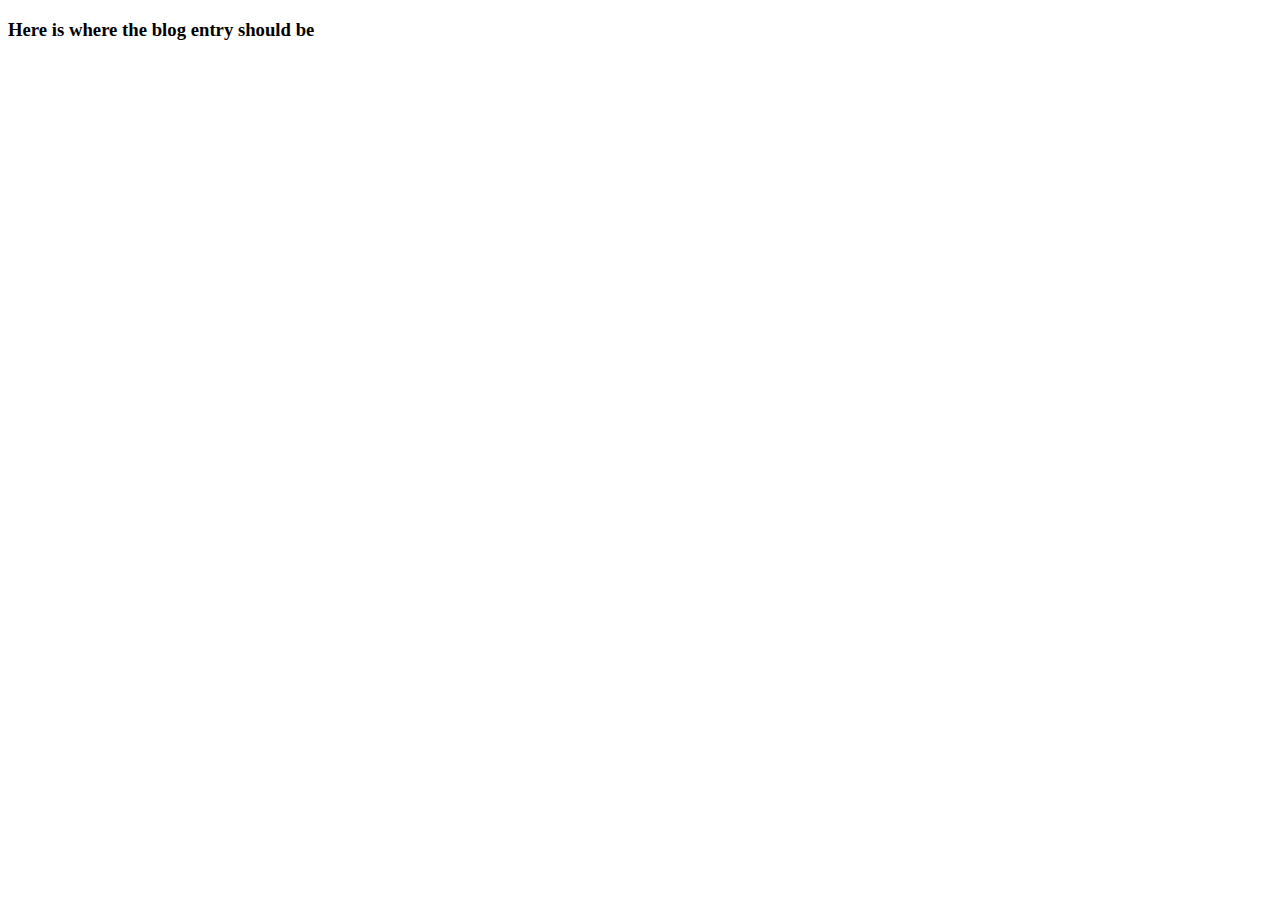
<file: blog-entry.html>
<!DOCTYPE html>
<html lang="en">
<head>
    <meta charset="UTF-8">
    <meta http-equiv="X-UA-Compatible" content="IE=edge">
    <meta name="viewport" content="width=device-width, initial-scale=1.0">
    <title>Blog Entry</title>
</head>
<body>

    <h3> Here is where the blog entry should be</h3>
    
</body>
</html>
</file>
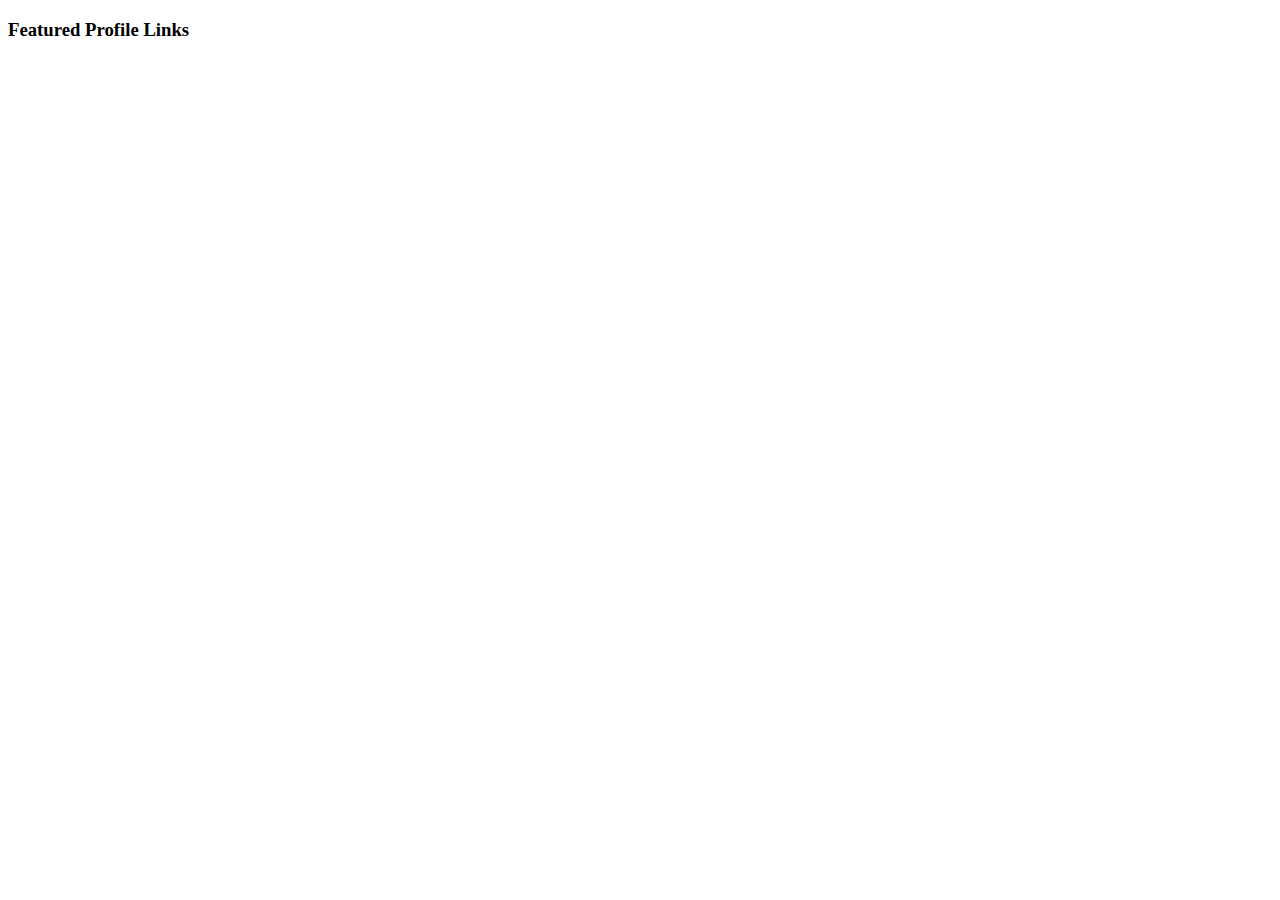
<file: links.html>
<!DOCTYPE html>
<html lang="en">
  <head>
    <meta charset="UTF-8" />
    <meta http-equiv="X-UA-Compatible" content="IE=edge" />
    <meta name="viewport" content="width=device-width, initial-scale=1.0" />
    <title>Blog Entry</title>
  </head>
  <body>
    <h3>Featured Profile Links</h3>
  </body>
</html>
</file>
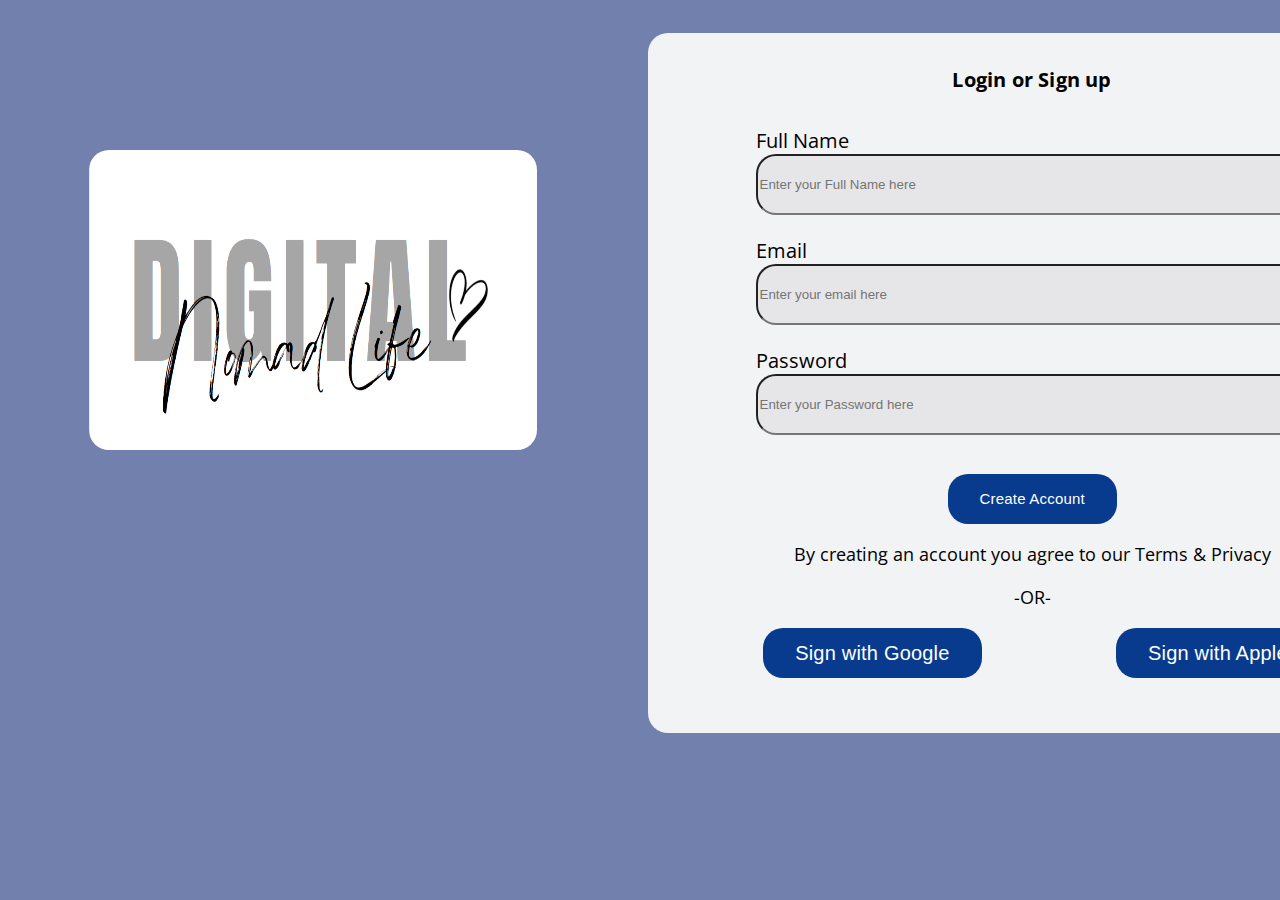
<file: login.html>
<!DOCTYPE html>
<html lang="en">

<head>
    <link rel="icon" href="/img/digitalNomadLifefavicon.png" type="image/x-icon">
    <title>Login</title>
    <meta charset="UTF-8">
    <meta http-equiv="X-UA-Compatible" content="IE=edge">
    <meta name="viewport" content="width=device-width, initial-scale=1.0">
    <link rel="preconnect" href="https://fonts.googleapis.com">
    <link rel="preconnect" href="https://fonts.gstatic.com" crossorigin>
    <link href="https://fonts.googleapis.com/css2?family=Open+Sans:wght@300&display=swap" rel="stylesheet">
    <link rel="stylesheet" type="text/css" href="./css/stylesLogin.css">
</head>
<body>
    <div class="container">
        <div class="left">
            <img src="./img/digitalNomadLife.png" alt="Digital Nomad Life logo">
        </div>
        <div class="login">
            <h5 class="loginorsingup">Login or Sign up</h5>
            <div class="inputs">
                <div class="full-name">
                    <label for="fname">Full Name</label><br>
                    <input id="fullName" type="text" required placeholder="Enter your Full Name here">
                    <br><br>
                </div>
                <div class="email">
                    <label>Email</label> <br>
                    <input id="email" type="email" required placeholder="Enter your email here">
                    <br><br>
                </div>
                <div class="password">
                    <label>Password</label><br>
                    <input id="password" type="password" required placeholder="Enter your Password here">
                    <br>
                </div>
            </div>
            <div class="createAcount">
                <a class="createAccount" href="./myprofile.html"><button type="button">Create Account</button></a>
                <br>
            </div>
            <div class="terms">
                <p>By creating an account you agree to our Terms & Privacy</p>
                <p> -OR- </p>
            </div>
            <div class="buttoncontainer">
                <div class="loginbuttons">
                    <a class="button1" href="https://accounts.google.com/" target="_blank"><button type="button">Sign
                            with
                            Google</button></a>
                    <a class="button2" href="https://www.apple.com/" target="_blank"><button type="button">Sign with
                            Apple</button></a>
                </div>
            </div>
        </div>
    </div>
</body>

</html>
</file>
<file: css/stylesLogin.css>
body {
    background: #7180AC;
    font-family: 'Open Sans', sans-serif;
    align-items: center;
}

.container {
    padding: 20px;
    
}

.left {
    width: 50%;
    padding: 20px;
    padding-top: 10%;
    padding-left: 5%;
}

.right {
    width: 50%;
    float: left;
    padding: 20px;
    padding-top: 10%;
    padding-left: 5%;

}

img {
    width: 448px;
    height: 300px;
    border-radius: 20px;
}

.login {
    background-color: #F2F3F4;
    position: absolute;
    border-radius: 20px;
    width: 768px;
    height: 700px;
    left: 648px;
    top: 33px;
}

.loginorsingup {
    font-family: Open Sans;
    font-size: 20px;
    font-weight: 700;
    letter-spacing: 0.20000000298023224px;
    text-align: center;
    font-weight: bolder;
}

.inputs {
    display: flex;
    flex-direction: column;
    justify-content: center;
    align-items: center;
}

.inputs input {
    background-color: rgb(230, 230, 233);
    height: 55px;
    width: 545px;
    border-radius: 20px;
}

.inputs label {
    font: Open Sans;
    font-style: normal;
    font-weight: 400;
    font-size: 20px;
    line-height: 27.24px;
    color: #000000;
}

.createAccount button {
    background-color: #083A8D;
    border: none;
    color: white;
    font: Open Sans;
    margin-left: 39%;
    margin-top: 5%;
    padding: 15px 32px;
    border-radius: 20px;
    text-decoration: none;
    font-size: 15px;
    font-weight: 400;
    line-height: 20px;
    letter-spacing: 0.20000000298023224px;
}


.terms {
    font-family: Open Sans;
    font-size: 18px;
    font-weight: 600;
    letter-spacing: 0em;
    text-align: center;
    font-family: Open Sans;
    font-size: 18px;
    font-weight: 400;
    line-height: 25px;
    letter-spacing: 0em;
    text-align: center;
}


.loginbuttons button {
    background-color: #083A8D;
    border: none;
    color: white;
    font: Open Sans;
    padding: 15px 32px;
    border-radius: 20px;
    text-align: center;
    text-decoration: none;
    font-size: 20px;
    font-weight: 400;
    line-height: 20px;
    letter-spacing: 0.20000000298023224px;
    
}

.loginbuttons a :hover {
    color:#000000;
}

.button1 {
    float: left;
    margin-left: 15%;
    width: 300px;
    height: 54px;
}

.button2 {
    float: right;
    margin-left: 5%;
    width: 300px;
    height: 54px;
}
</file>
